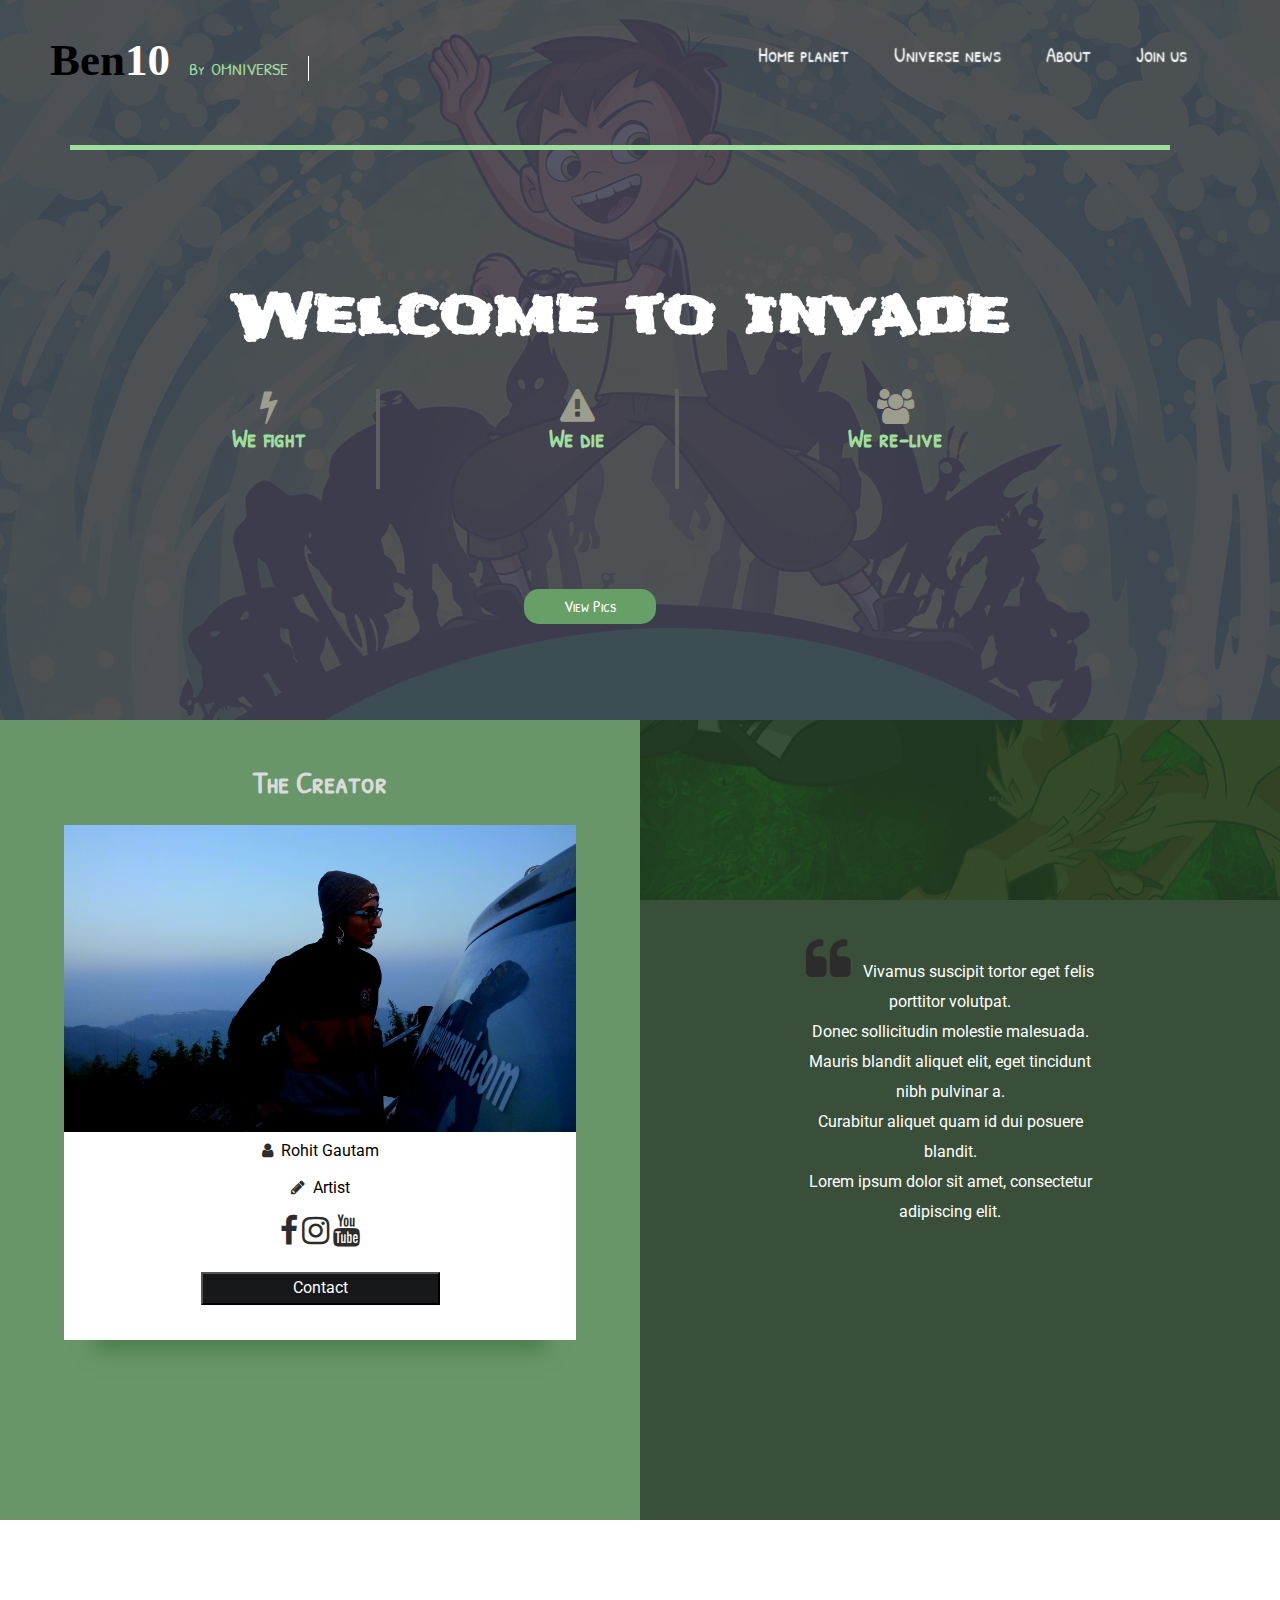
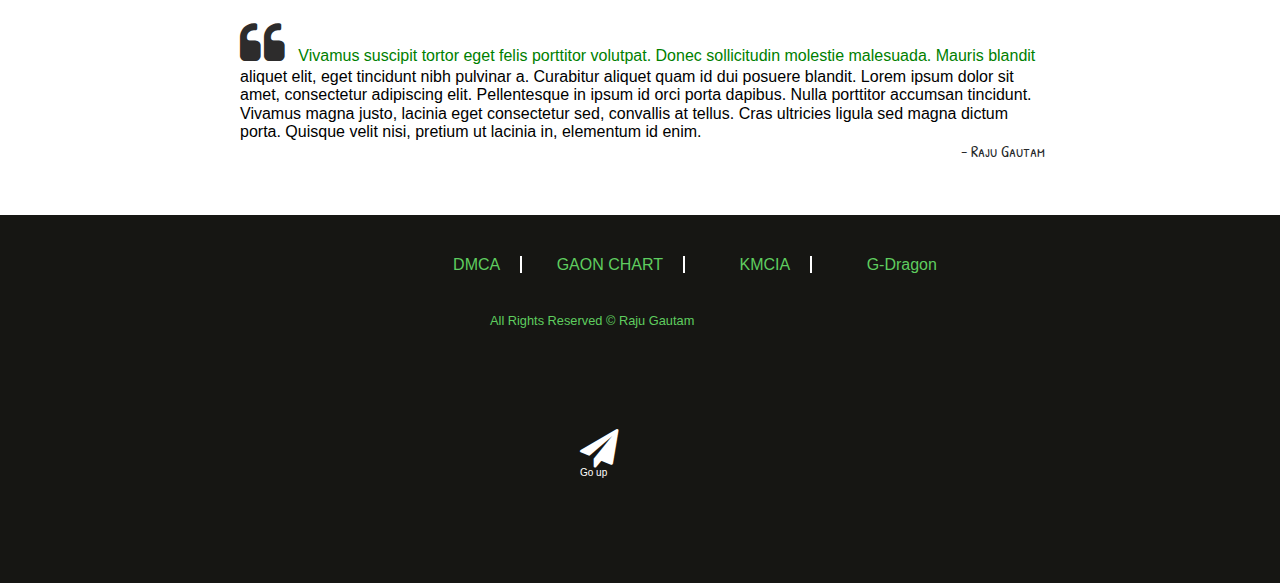
<file: index.html>
<!DOCTYPE html>
<html lang="en-US">
<head>
    <link rel="stylesheet" type="text/css" href="style/normalize.css" />
    <link rel="stylesheet" type="text/css" href="style/style.css" />
    <link href="https://maxcdn.bootstrapcdn.com/font-awesome/4.7.0/css/font-awesome.min.css" rel="stylesheet" integrity="sha384-wvfXpqpZZVQGK6TAh5PVlGOfQNHSoD2xbE+QkPxCAFlNEevoEH3Sl0sibVcOQVnN" crossorigin="anonymous">
  <link href="https://fonts.googleapis.com/css?family=Roboto" rel="stylesheet">
  
    <link href="https://fonts.googleapis.com/css?family=Patrick+Hand+SC" rel="stylesheet">
    
    <link href="https://fonts.googleapis.com/css?family=Frijole" rel="stylesheet">
    
    <meta charset="utf-8" />
    <meta name="viewport" content="width=device-width, initial-scale=1.0" />
    <title>Rohit Gautam</title>
 </head>
    <!--BODY STARTS-->
 <body>   
        
     <!--HEADER STARTS-->
     <header id="head">
         <div id="inner">
          <h1 id="logo"><strong>Ben</strong>10&nbsp;</h1>
        <nav id="nav"> 
            <a href="#" id="home">Home planet</a>
            <a href="#" id="news">Universe news</a>
            <a href="#" id="about">About</a>
            <a href="#" id="join">Join us</a>
          
         </nav>
               <i class="fa fa-bars"></i>
        </div>
     </header>
     <!--HEADER ENDS-->
     
     <!--MAIN CONTENT-->
     <main id="main">
            <article id="banner">
                <div id="inner">
                <h1 id="welcome">Welcome to invade</h1>
                    <div id="inners">
                    <span id="column-1"><i class="fa fa-bolt" aria-hidden="true"></i>
                        We fight</span>
                    <span id="column-2"><i class="fa fa-exclamation-triangle" aria-hidden="true"></i>
                        We die</span>
                    <span id="column-3"><i class="fa fa-users" aria-hidden="true"></i>
                        We re-live</span>
                  
                        </div>
  <button type="button" id="images">View Pics</button>
                    
                    <!--HIDDEN CONTENT-->
                    <div id="container-1">
                        <span id="cross">X</span>
                        <div id="container-1-small">
                        
                        </div>
                
                    </div>
                    </div>
             </article>
         
            <article id="creatorpage">
                
            
                <div id="container-2">
                        <h2>The Creator</h2>
                    <div id="image-2">
                      <img src="images/darjeeling.jpg" />
                        <div id="text">
                       <span id="name-person"> <i class="fa fa-user" aria-hidden="true"></i>&nbsp;&nbsp;Rohit Gautam</span><br>
                     <span id="name-profession">   <i class="fa fa-pencil" aria-hidden="true"></i>&nbsp;&nbsp;Artist</span><br>
                        <i class="fa fa-facebook fa-2x" aria-hidden="true"></i>
                        <i class="fa fa-instagram fa-2x" aria-hidden="true"></i>
                        <i class="fa fa-youtube fa-2x" aria-hidden="true"></i>    
                      <button type="button" id="contact">Contact</button>
                    </div>
                        
                    </div>
                    
                </div>
                <div id="bg-side-scroll">
                    <p id="para-1">
                    <i class="fa fa-quote-left fa-3x" aria-hidden="true"></i>&nbsp;&nbsp;
                     Vivamus suscipit tortor eget felis porttitor volutpat.<br> Donec sollicitudin molestie malesuada. <br>Mauris blandit aliquet elit, eget tincidunt nibh pulvinar a.<br> Curabitur aliquet quam id dui posuere blandit. <br>Lorem ipsum dolor sit amet, consectetur adipiscing elit.<br>
                    
                    
                    </p> <!-- content in css--> </div>
         
         
            </article>
         
            <article id="notes">
                <p id="para-2">
                    <i class="fa fa-quote-left fa-3x" aria-hidden="true"></i>&nbsp;&nbsp;
                    Vivamus suscipit tortor eget felis porttitor volutpat. Donec sollicitudin molestie malesuada. Mauris blandit aliquet elit, eget tincidunt nibh pulvinar a. Curabitur aliquet quam id dui posuere blandit. Lorem ipsum dolor sit amet, consectetur adipiscing elit. Pellentesque in ipsum id orci porta dapibus. Nulla porttitor accumsan tincidunt. Vivamus magna justo, lacinia eget consectetur sed, convallis at tellus. Cras ultricies ligula sed magna dictum porta. Quisque velit nisi, pretium ut lacinia in, elementum id enim.<br>
                <span id="author">-&nbsp;Raju Gautam</span>
                </p>
                
         
            </article>
     
     </main>     
     <!--MAIN ENDS-->
     
    <!--FOOTER STARTS-->
    <footer>
        <div id="footer-list">
            <ul>
                <li>DMCA</li>
                <li>GAON CHART</li>
                <li>KMCIA</li>
                <li>G-Dragon</li>
            
            </ul>
        </div>
        <small id="footer-main">
            All Rights Reserved &copy; Raju Gautam
        </small>
        <small>
            <a href="#head"><i class="fa fa-paper-plane fa-3x" id="paper"></i></a>
        </small>
     
     </footer>
    <!--FOOTER ENDS-->    
    
     
     
<script type="text/javascript" src="script.js"></script>

  </body>
</html>
</file>
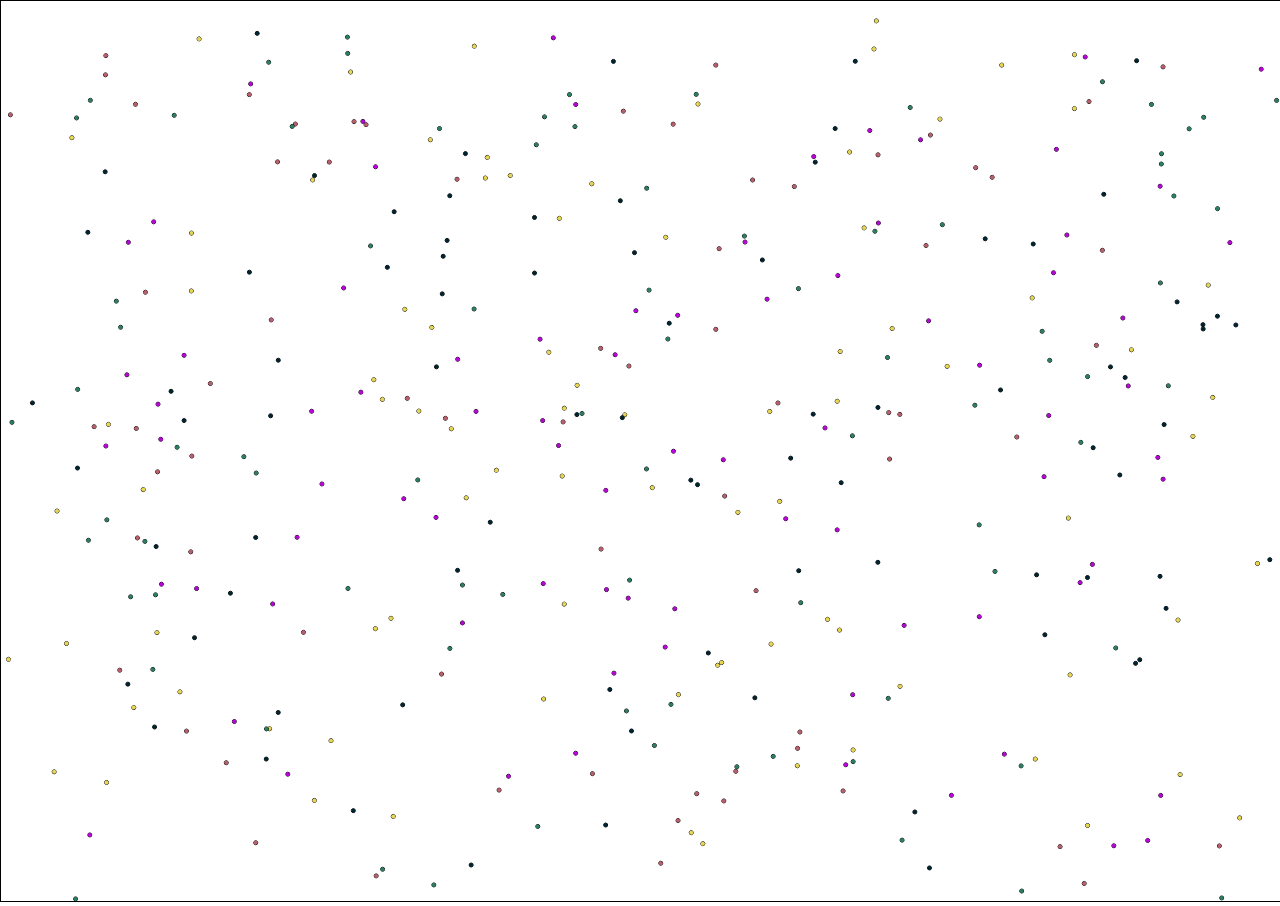
<file: canvas/index.html>
<!DOCTYPE html>
<html>
<head>
    <link href="style.css" rel="stylesheet" type='text/css'/>
    
    
    </head>
    <body>
    
    
<canvas id="canvas1"></canvas>
        
        
        <script type="text/javascript" src="script.js"></script>
    </body>


</html>
</file>
<file: style/style.css>
/*
font-family: 'Dancing Script', cursive;
font-family: 'Josefin Sans', sans-serif;
*/

html,body {
    margin: 0 auto;
    height: auto;
    max-width: 100%;
}
head,main{
    width: 100%;
}
article,main,header,nav {
    display: block;
    margin: 0 auto;
}
a{
    text-decoration: none;
}



/** font awesone **/
        i.fa-paper-plane {
            color: #fff;
            display: block;
            width: 100px;
            margin: 50px auto;
            cursor: pointer;
        }
        i.fa-paper-plane:hover {
            color: #5FCD5F;
            transition: 1s color ease;
        }
        a #paper{
            height: auto;
            display: block;
            width: 120px;
            margin: 100px auto;
        }
        .fa-paper-plane::after {
            content: "Go up";
            font-size: 10px;
            color: #fff;
            display: block;
            font-family: sans-serif;
        }
        i.fa-bars {
            color: #fff;
            width: 25px;
            height: 25px;
            font-size: 30px;
            display: none;
            padding: 10px;
            background-color: #171819;
            cursor: pointer;
            border-radius: 15%;
        }
        i.fa-bars:hover {
            color: #515151;
            background-color: #fff;
        }
        i.fa-bolt,i.fa-exclamation-triangle,i.fa-users{
            color: #9D9D8D;
            font-size: 35px;
            display: block;
        }
        i.fa-pencil,i.fa-user,i.fa-facebook,i.fa-instagram,i.fa-youtube,i.fa-quote-left{
            color: #2D2C2C;
        }



/** header**/
#head {
        height: 4.66666em;
        left: 0;
		line-height: 3.25em;
		position: absolute;
		text-align: right; 
        margin: 0;
        padding: 0;
		top: 1.8em;
		width: 100%;
		z-index: 10001;
       font-family: 'Patrick Hand SC', cursive;
        font-weight: 800;
  
    }
    header #inner {
        margin: 0 auto;
        position: relative;
        max-width: 1200px;
    }
    #logo {
        display: inline-block;
        position: absolute;
        left: 10px;
        top: -25px;
        font-family:sans-serif;
        color: #fff;
        font-family: impact;
        word-spacing: 2px;
        font-size: 45px;
        text-align: left;
    }
    #logo::after {
        padding-right: 20px;
        border-right: 1px solid #fff;
        content: " By OMNIVERSE";
        font-size: 18px;
        font-weight: 100;
        font-family: 'Patrick Hand SC', cursive;
        color: #9DDE9D;
    }
    strong {
        color: #000;
    }
    #nav {
        display: inline-block;
        padding-right: 50px;
        font-size: 21px;
        font-weight: 100;
    }
    #nav a {
        color: transparent;
        text-shadow: 0px 0px 1px #fff;
        padding: 0px 3px 0px 37px;
    }
    #nav:hover a {
        text-shadow: 0px 0px 2px #fff;
    }
    #nav a:hover{
         text-shadow: 0px 0px 0px #fff;
    }

    #creatorpage {
        padding: 30px 0 0 0px;
    }




/**MAIN BANNER**/

#banner {
    background: url('../images/804384.jpg') fixed bottom no-repeat;
    background-size: cover;
    height: 755px;
    text-align: center;
    position: relative;
    top: -35px;
 
    
}

    #banner::before {
        position: absolute;
        content: '';
        background-color:rgba(66,66,84,0.9);
        width: 100%;
        height: 100%;
        left: 0;
        top: 0;
    }


    #banner #inner {
        position: relative;
        top: 180px;
        left: -20px;
        max-height: 500px;
        padding-top: 90px;
        max-width: 1100px;
        margin: 0 auto;
        border-top: 5px solid #9DDE9D;
        
    }
    
    #welcome {
        font-family: 'Frijole', cursive;
        color: #fff;
        font-size: 60px;
    }
    #welcome::selection {
        background-color: seagreen;
    }

     #inners {
        display: flex;
        display: -webkit-flex;
        justify-content: space-around;
         flex-direction: row;
        max-width: 950px;
        height: 200px;
        margin: auto;
        flex-wrap: wrap;

    }

  #column-1,#column-2,#column-3{
         font-family: 'Patrick Hand SC', cursive;
      color: #9DDE9D;
      font-weight: 800;
      font-size: 25px;
      padding-left: 5px;
      padding-right: 70px;
      border-right: 4px solid #5D6063;
      height: 100px;
      
    }

    #column-3 {
        border: none;

        }

    #images {
        padding: 8px 40px 8px ;
        background: none;
        border-radius: 15px;
        color: #fff;
        font-family: 'Patrick Hand SC', cursive;
        border: none;
        position: relative;
        left: -30px;
        background-color: #66A066;
        cursor: pointer;

    }
    #images:hover {
        color: #66A066;
        background-color: #fff;
    }
    #cross {
        display: none;
    }



/** MAIN NOTES ABOUT OWNER **/
#creatorpage {
    min-height: 800px;
    position: relative;
    bottom:64.56px;
    display: flex;
    flex-wrap:wrap;
}
#container-2,#bg-side-scroll {
    width: 50%; 
    text-align: center;
    position: relative;
}
#container-2{
      background-color: #699669;
}
#image-2 {
    width: 80%;
    margin: auto;
    box-shadow: 0px 41px 18px -30px #4D7E4D;
    position: relative;
    top: 20px;
}
#image-2 img {
    max-width: 100%;
    display: block;
    margin: auto;
  
}
div > #text {
    max-width: 100%;
    margin: auto;
    padding-top: 10px;
    padding-bottom: 10px;
    background: #fff;

}
span[id^="name"] {
    display: block;
    width: 150px;
    margin: auto;
     font-family: Roboto;
}
button[id*="con"]{
    display: block;
    margin: 25px auto;
    background-color: #171819;
    padding: 5px 90px;
    color: #fff;
    font-family: Roboto;
    cursor: pointer;
    
}
div > h2 {
    font-family: 'Patrick Hand SC', cursive;
    font-size: 30px;
    color: #DBDBDB;
    position: relative;
    top:20px;
}
div >h2::selection {
    background-color: seagreen;
}
#bg-side-scroll{
 background: url('../images/422411.jpg') fixed bottom no-repeat;
    background-size: cover;
    max-height: inherit;
   
}
#bg-side-scroll::before {
    content: ' ';
    position: absolute;
    background-color: rgba(36,60,36,0.9);
     width: 100%;
        height: 100%;
        left: 0;
        top: 0;
}
#para-1 {
    position: relative;
    top: 25%;
    left: 25%;
    text-align: center;
    max-width: 300px;
    color: #fff;
    font-family: Roboto;
    line-height: 30px;
}







/**NOTES **/
#notes {
  padding-top: 30px;
    min-height:200px; 
    
}
#para-2 {
    max-width: 800px;
    margin: auto;
    position: relative;
    padding: 5px;
}
p#para-2::first-line {
    color: green;
}
#author {
    position: absolute;
    right: 0px;
    display: block;
    max-width: 100px;
    font-family: 'Patrick Hand SC', cursive;
    color: #26282A;
}










/** footer **/
footer {
    max-width: 100%;
    margin: 0 auto;
    background-color: #161613;
    color: #5FCD5F;
    padding-top: 1px;
    height:367px ;
  
}
#footer-list ul {
    text-align: center;
    max-width: 700px;
    box-sizing: border-box;
    margin: 40px auto;
    padding: 0;
    
    
}
#footer-list ul li{
    display:  inline;
     color: #5FCD5F;
    border-right: 2px solid #fff;
    padding-right: 20px;
 
}
#footer-list ul li:nth-of-type(2) {
    position: relative;
    left: 30px;
}
#footer-list ul li:nth-of-type(3) {
    position: relative;
    left: 80px;
}
#footer-list ul li:nth-of-type(4) {
    position: relative;
    left: 130px;
}
#footer-list ul li:last-child {
    position: relative;
    left: 130px;
    border: none;
}
#footer-main {
    display: block;
    width: 300px;
    margin: 0 auto;
}












/** @media  for screen only **/

                            @media screen and (max-width:1141px) {
                                #banner #inner{
                                    width: 960px;
                                }
                            }
                            @media screen and (max-width:1018px) {
                                #banner #inner{
                                    width: 860px;
                                }
                            }
                            @media screen and (max-width:925px) {
                                #banner #inner{
                                    width: 750px;
                                }
                            }
                            @media only screen and (max-width:932px) {
                                #home ,#news,#about,#join{
                                    font-size: 18px;
                                }
                                #nav a{
                                    padding: 0px 3px 0px 27px;
                                }
                                  h1#welcome {
                                    font-size: 50px;
                                }
                                #notes {
                                    padding-bottom: 80px;
                                }
                                #para-2 {
                                    max-width: 500px;
                                }
                                #para-1 {
                                    position: relative;
                                    left: 17%;
                                }
                            }
                            @media screen and (max-width:829px) {
                                #banner #inner{
                                    width: 710px;
                                }
                                #para-1 {
                                    max-width: 250px;
                                    font-size: 15px;
                                }
                            }

                            @media only screen and (max-width:789px) {
                                #nav{
                                    display: none;
                                }
                                 i.fa-bars {
                                    display: block;
                                     position: absolute;
                                     right: 50px;
                                }
                                  h1#welcome {
                                    font-size: 50px;
                                }
                            }
                            @media only screen and (max-width:787px) {
                                #logo{
                                    font-size: 40px;
                                }
                                #banner #inner {

                                    max-width: 660px;
                                    margin: 0 auto;
                                    border-top: 1px solid #9DDE9D;
                                }
                                
                                  h1#welcome {
                                    font-size: 50px;
                                }
                            }
                            @media screen and (max-width:780px) {
                                #banner #inner{
                                    width: 610px;
                                }
                            }
                            @media screen and (max-width:688px) {
                                #banner #inner {
                                    width: 550px;
                                }
                                i.fa-bolt,i.fa-exclamation-triangle,i.fa-users {
                                    font-size: 25px;
                                }
                                #column-1,#column-2,#column-3 {
                                    max-height: 80px;



                                }

                            }
                                @media screen and (max-width:678px) {
                                    #banner {
                                        min-height: 800px; 

                                    }

                                    h1#welcome {
                                    font-size: 50px;
                                    }
                                    #banner #inner{
                                        width: 500px;
                                    }
                                    #footer-list ul {
                                        width: 600px;
                                        position: relative;
                                        right: 20px;
                                        padding-left: 0px;
                                    }
                                    div#footer-list ul li{ 
                                     padding-left: 0px;
                            }

                            } 
                        @media screen and (max-width:618px) {
                                #banner #inner{
                                    width: 450px;
                                }
                                h1#welcome {
                                    font-size: 50px;
                                }
                                #inners {
                                     width: 100px;
                                    min-height: 230px;
                                }
                                span#column-1,span#column-2,span#column-3{
                                  padding-right: 0px;
                                    border-right: none;
                                }
                                button#images {
                                    position: relative;
                                    top: 50px;
                                    left: 10px;
                                }
                                #banner {
                                    min-height:840px;
                                }
                                footer {
                                    padding-bottom: 100px;
                                }
                                #para-1 {
                                    max-width: 180px;
                                }
                            #creatorpage {
                                min-height: 500px;
                            }
                            }

                            @media screen and (max-width:610px) {
                                div#footer-list ul li:not(:last-child){
                                    display: block;
                                    border: none;
                                    line-height: 2em;
                                    font-size: 15px;
                                    border-bottom: 1px solid #464646;
                                    width: 300px;
                                    margin: auto;
                                    cursor:help;
                                }
                                div#footer-list ul {
                                    width: 350px;
                                    margin: 30px auto;
                                }

                                div#footer-list ul li:nth-of-type(2) {
                                    position: relative;
                                    left: 0px;
                                }
                                div#footer-list ul li:nth-of-type(3) {
                                    position: relative;
                                    left: 0px;
                                }
                                div#footer-list ul li:nth-of-type(4) {
                                    position: relative;
                                    left: 0px;
                                }
                                div#footer-list ul li:last-child {
                                    position: relative;
                                    left: 0px;
                                     line-height: 2em;
                                     cursor:help;

                                }
                                small#footer-main {
                                    width: 205px;
                                    margin: 0 auto;
                            }
                                #para-1 {
                                    position: absolute;
                                    top: 5%;
                                    left: 20%;
                                    font-size: 15px;
                                }
                                button[id*="con"]{
                                    padding: 5px 9px;
                                    width: 200px;
                                    font-size: 15px;
                                }
                                i.fa-facebook,i.fa-instagram,i.fa-youtube {
                                    font-size: 25px;
                                }
                            }
@media screen and (max-width: 563px) {
    #para-2 {
        max-width: 350px;
    }
     #name-person,#name-profession {
        font-size: 15px;
    }
}
@media screen and (max-width: 520px) {
    #banner #inner {
        max-width: 370px;
    }
     h1#welcome {
        font-size: 35px;
    }
    #logo {
        font-size: 35px;
    }
    i.fa-bars {
        font-size: 20px;
        position: absolute;
        padding: 10px 10px 5px 5px;
        top: 10px;
    }
     #name-person,#name-profession {
        font-size: 15px;
    }
}
@media screen and (max-width: 445px) {
    #banner #inner {
        max-width: 320px;
    }
    h1#welcome {
        font-size: 35px;
    }
    #column-1,#column-2,#column-3{
        font-size: 20px;
    }
     #name-person,#name-profession {
        font-size: 15px;
    }
    
}
                           
@media screen and (max-width: 528px){
    
    #creatorpage {
        min-height: 1000px;
         
    }
    #container-2,
    #bg-side-scroll {
      
        height: 700px;
    }
    #container-2{
        flex:100%;
    }
    #bg-side-scroll {
        flex: 100%;
        
        
    }
     #name-person,#name-profession {
        font-size: 15px;
    }
                            div#footer-list ul li:not(:last-child){
                                    width: 200px;
                                }
    
}
@media screen and (max-width: 377px) {
    #banner #inner{
        width: 250px;
        position: relative;
        top: 150px;
        
    }
     #name-person,#name-profession {
        font-size: 15px;
    }
    
    #logo::after {
        content: '';
        border: none;
    }
    #footer-list ul {
        text-align: center;
        max-width: 250px;
        box-sizing: border-box;  
    
}
   
}
@media screen and (max-width: 268px) {
    div#footer-list ul li:not(:last-child){
                                    width: 150px;
                                }
    #contact {
    width: 150px;
}
    i.fa-facebook,i.fa-instagram,i.fa-youtube {
                                    font-size: 22px;
                                }
    #name-person,#name-profession {
        font-size: 15px;
    }
    #banner #inner {
        width: 210px;
    }
}
</file>
<file: canvas/style.css>
#canvas1 {
  border :1px solid #000;

}
body {
  margin: 0px;
}
</file>
